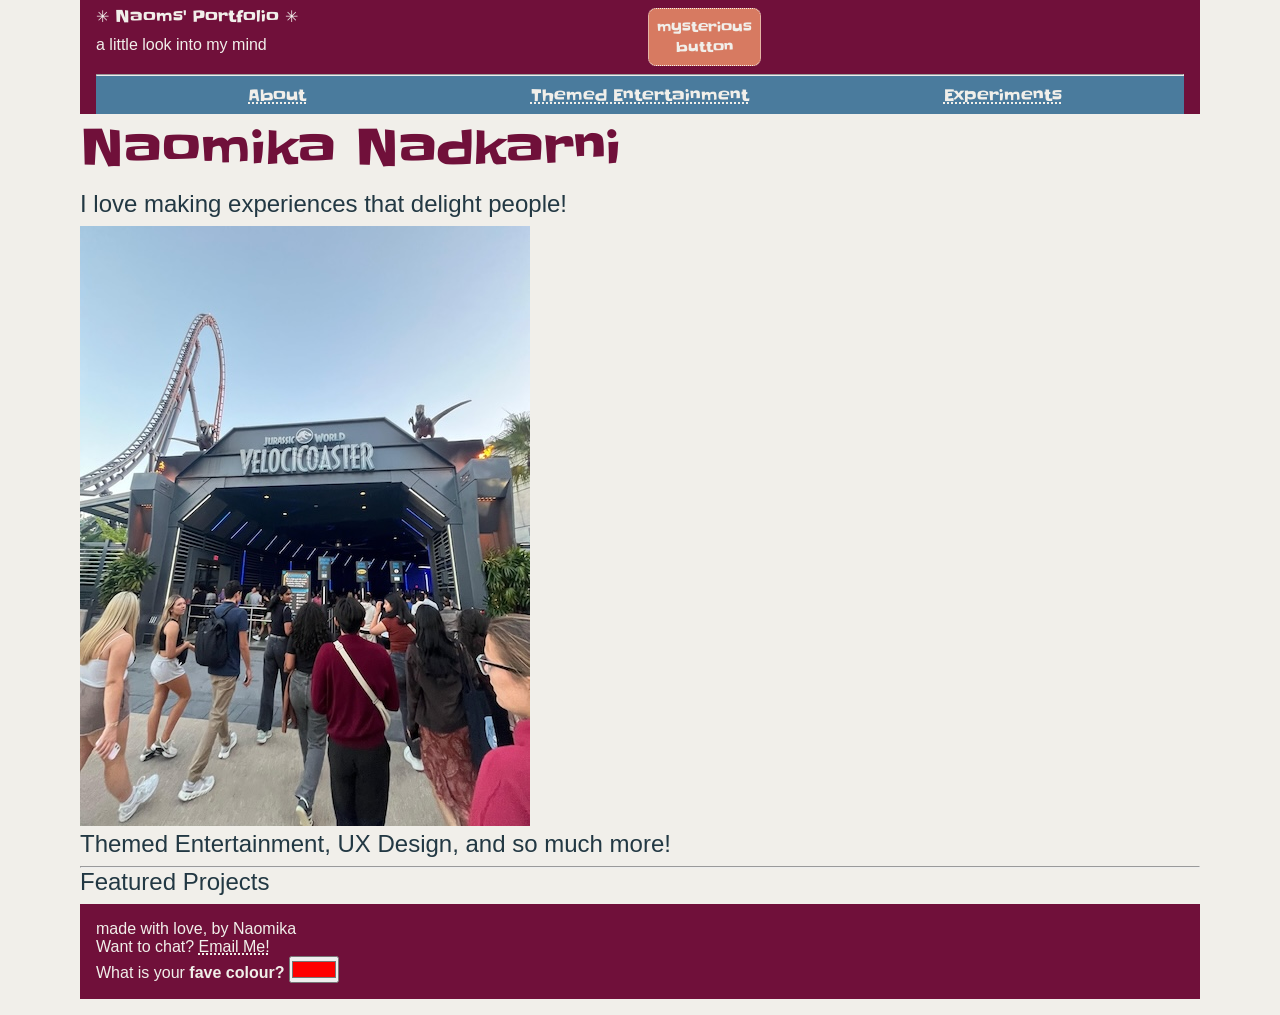
<file: index.html>
<!DOCTYPE html> <!---what type of document is this-->
<!--head and body-->
<!--title is the only required tag in html-->

<html lang = "en">
    <head>
        <meta charset="UTF-8">
        <title>homepage</title>

        <meta name="viewport" content = "width=device-width, initial-scale=1.0">
        <link rel="icon" type="image/png" href="star.png">
        <link rel="stylesheet" href="style.css">
       </head>
    <body>
        <header>
            <title-card>
                <hgroup>
                    <h2><a href="index.html">&#10035 Naoms' Portfolio &#10035</a></h2>
                    <p>a little look into my mind</p>
                </hgroup>
			    <button commandfor="cutePopup" command="show-modal">
                    <label for="cutePopup">mysterious<br>button</label>
			    </button>
            </title-card>
            <hr>
            <nav>
                <a href="about.html">About</a>
                <a href="themed_ent.html">Themed Entertainment</a>
                <a href="experiments.html">Experiments</a>
            </nav>
        </header>
        <main>
        <section>
            <h1>Naomika Nadkarni</h1>
            <h2>I love making experiences that delight people!</h2>
            <picture>
                <source media="(min-width:650px)" srcset="velocicoaster.jpg">
                <img src="wildcat.jpg" alt="Coaster" style="width:auto;">
            </picture>
            <h3>Themed Entertainment, UX Design, and so much more!</h3>
        </section>

        <hr>
        <div>
            <h2>Featured Projects</h2>
        </div>
        </main>
        <footer>
            <p>made with love, by Naomika</p>
            <p>Want to chat? <a href="mailto:naomika.nadkarni@gmail.com">Email Me!</a> </p>
            <form>
                <label for="headcolor">What is your <b>fave colour?</b></label>
                <input type="color" id="headcolor" name="headcolor" value="#ff0000">
            </form>
        </footer>
        
    <dialog id="cutePopup">
		<header>
			<button commandfor="cutePopup" command="close" aria-label="Close">&times;</button>
		</header>
		<section>
            <h2>Hey</h2>
            <form id="musical-form" method="POST">
                <fieldset>
                    <legend>Quick Question</legend>
                        <label for="musical">Favourite Musical:</label>
                            <select name="Favorite Musical" id="musical">
                                <optgroup label ="mainstream">
                                    <option value="deh">Dear Evan Hansen</option>
                                    <option value="ham">Hamilton</option>
                                    <option value="hades">Hadestown</option>
                                </optgroup>
                                <optgroup label ="obscure">
                                    <option value="falsettos"><i>Falsettos</i></option>
                                    <option value="ordinary"><i>Ordinary Days</i></option>
                                    <option value="ntn">Next to Normal</option>
                                </optgroup>
                            </select>
                            <br>
                        <label for="musical2">Another Favourite Musical:</label>
                            <input type="text" id="musical2" name="musical2" list="musicals" placeholder="Type.">
                </fieldset>
            </form>
            <h3>here are some of mine!</h3>
            <ul>
                <li>Falsettos</li>
                <li>Carrie</li>
                <li>Heathers</li>
                <li>Mean Girls</li>
            </ul>
		</section>
		<footer>
			<button commandfor="cutePopup" command="close" class="primary">Done</button>
		</footer>
	</dialog>
    </body>
</html>
</file>
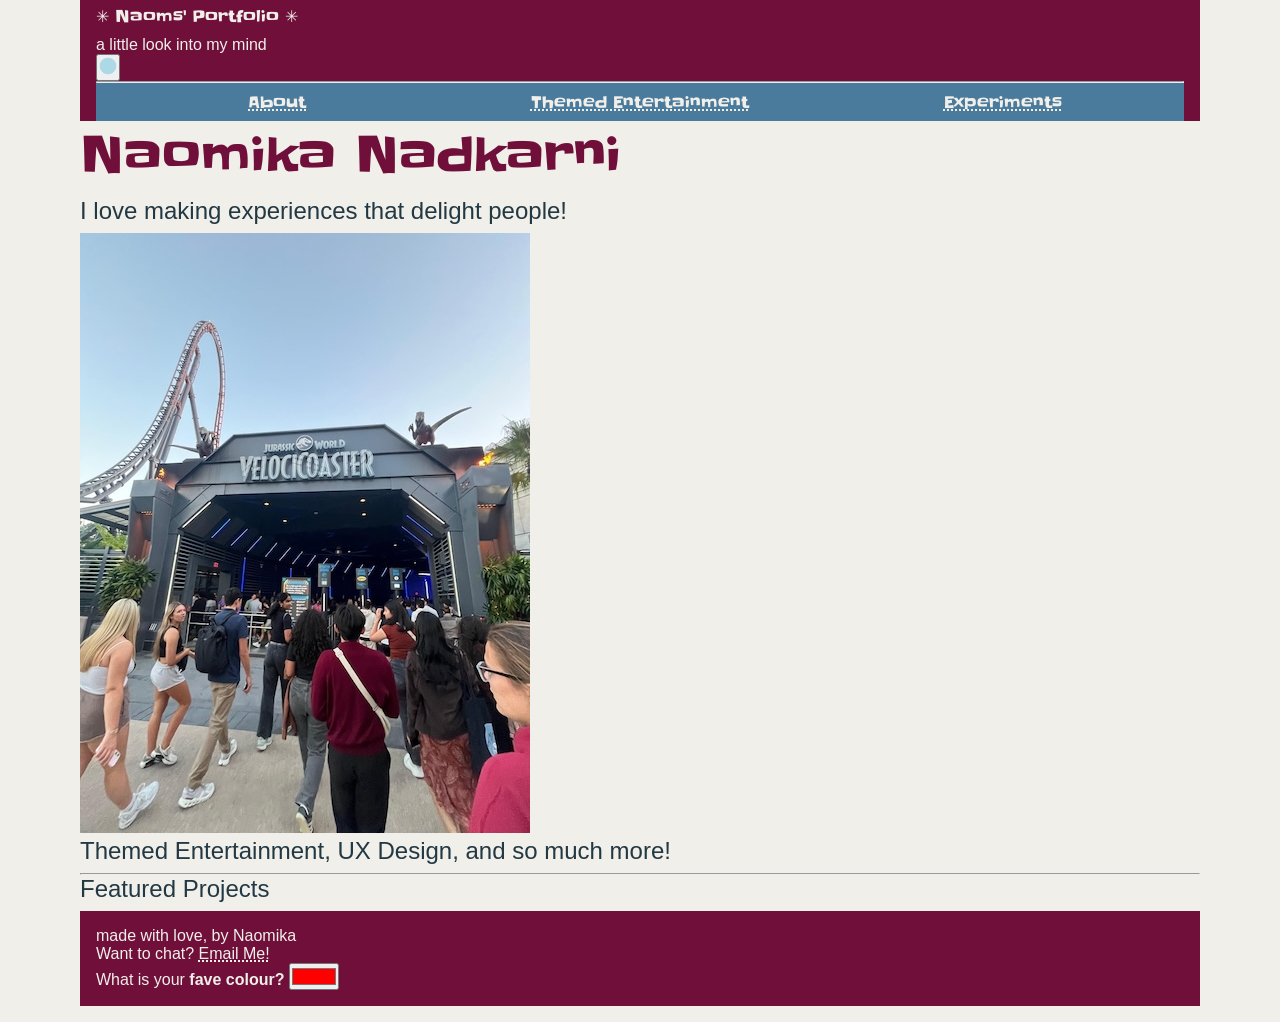
<file: part 22/index.html>
<!DOCTYPE html> <!---what type of document is this-->
<!--head and body-->
<!--title is the only required tag in html-->

<html lang = "en">
    <head>
        <meta charset="UTF-8">
        <title>homepage</title>

        <meta name="viewport" content = "width=device-width, initial-scale=1.0">
        <link rel="icon" type="image/png" href="star.png">
        <link rel="stylesheet" href="style.css">
       </head>
    <body>
        <header>
            <title-card>
                <h2><a href="index.html">&#10035 Naoms' Portfolio &#10035</a></h2>
                <p>a little look into my mind</p>
			    <button commandfor="help-dialog" command="show-modal">
				<svg width="20" height="20" viewBox="0 0 24 24">
                        <circle r="10" cx="12" cy="12" fill="lightblue" />
				</svg>
			</button>
            </title-card>
            <hr>
            <nav>
                <a href="about.html">About</a>
                <a href="themed_ent.html">Themed Entertainment</a>
                <a href="experiments.html">Experiments</a>
            </nav>
        </header>
        <main>
        <section>
            <h1>Naomika Nadkarni</h1>
            <h2>I love making experiences that delight people!</h2>
            <picture>
                <source media="(min-width:650px)" srcset="velocicoaster.jpg">
                <img src="wildcat.jpg" alt="Coaster" style="width:auto;">
            </picture>
            <h3>Themed Entertainment, UX Design, and so much more!</h3>
        </section>

        <hr>
        <div>
            <h2>Featured Projects</h2>
        </div>
        </main>
        <footer>
            <p>made with love, by Naomika</p>
            <p>Want to chat? <a href="mailto:naomika.nadkarni@gmail.com">Email Me!</a> </p>
            <form>
                <label for="headcolor">What is your <b>fave colour?</b></label>
                <input type="color" id="headcolor" name="headcolor" value="#ff0000">
            </form>
        </footer>
    <dialog id="help-dialog">
		<header>
			<button commandfor="help-dialog" command="close" aria-label="Close">&times;</button>
		</header>
		<section>
            <h2>Hey</h2>
            <form id="musical-form" method="POST">
                <fieldset>
                    <legend>Quick Question</legend>
                        <label for="musical">Favourite Musical:</label>
                            <select name="Favorite Musical" id="musical">
                                <optgroup label ="mainstream">
                                    <option value="deh">Dear Evan Hansen</option>
                                    <option value="ham">Hamilton</option>
                                    <option value="hades">Hadestown</option>
                                </optgroup>
                                <optgroup label ="obscure">
                                    <option value="falsettos"><i>Falsettos</i></option>
                                    <option value="ordinary"><i>Ordinary Days</i></option>
                                    <option value="ntn">Next to Normal</option>
                                </optgroup>
                            </select>
                            <br>
                        <label for="musical2">Another Favourite Musical:</label>
                            <input type="text" id="musical2" name="musical2" list="musicals" placeholder="Type.">
                </fieldset>
            </form>
            <h3>here are some of mine!</h3>
            <ul>
                <li>Falsettos</li>
                <li>Carrie</li>
                <li>Heathers</li>
                <li>Mean Girls</li>
            </ul>
		</section>
		<footer>
			<button commandfor="help-dialog" command="close" class="primary">Done</button>
		</footer>
	</dialog>
    </body>
</html>
</file>
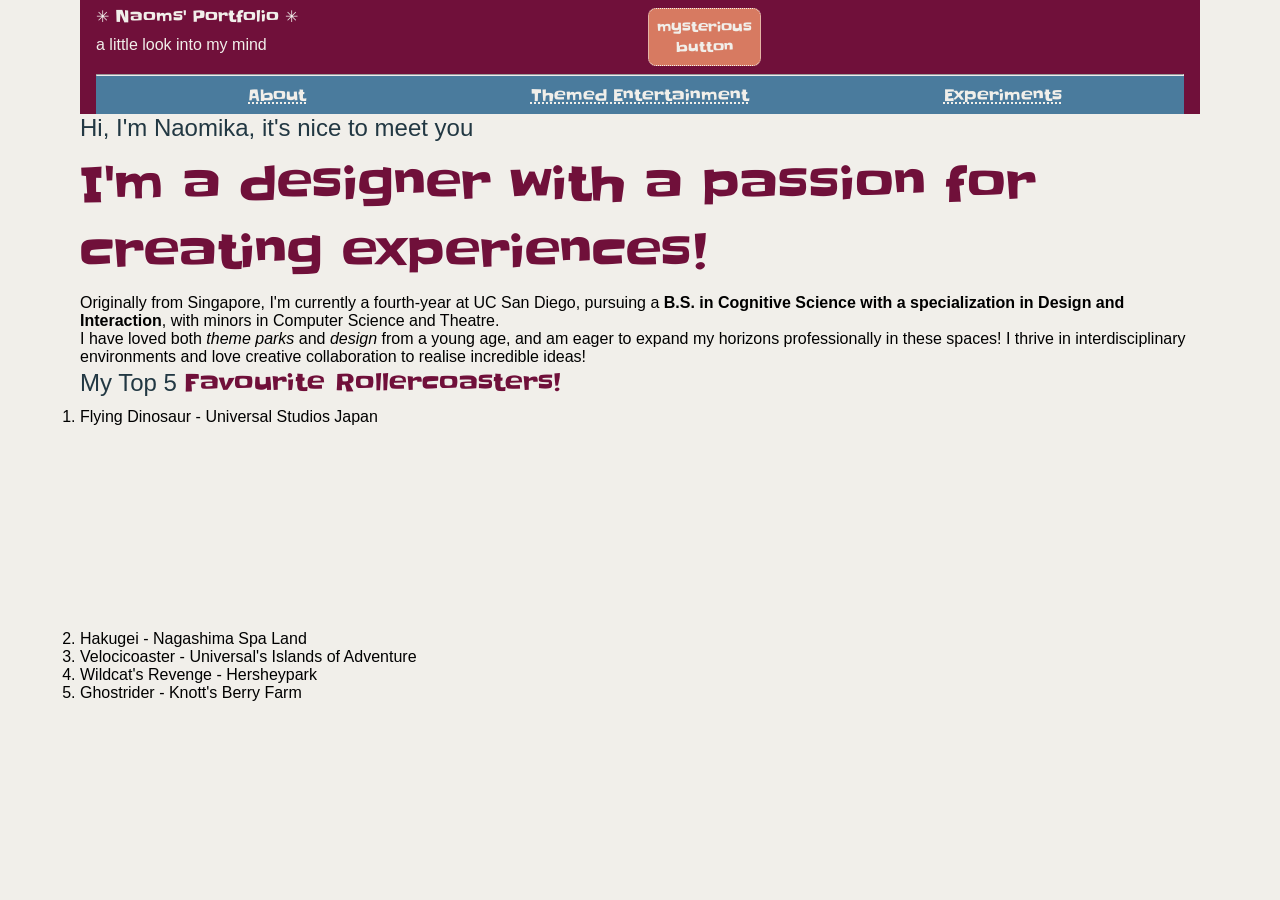
<file: about.html>
<!DOCTYPE html> <!---what type of document is this-->
<!--head and body-->
<!--title is the only required tag in html-->

<html lang = "en">
    <head>
        <meta charset="UTF-8">
        <title>about_me</title>

        <meta name="viewport" content = "width=device-width, initial-scale=1.0" >
        <link rel="icon" type="image/png" href="star.png">
        <link rel="stylesheet" href="style.css">
       </head>
    <body>
        <header>
            <title-card>
                <hgroup>
                    <h2><a href="index.html">&#10035 Naoms' Portfolio &#10035</a></h2>
                    <p>a little look into my mind</p>
                </hgroup>
			    <button commandfor="cutePopup" command="show-modal">
                    <label for="cutePopup">mysterious<br>button</label>
			    </button>
            </title-card>
            <hr>
            <nav>
                <a href="about.html">About</a>
                <a href="themed_ent.html">Themed Entertainment</a>
                <a href="experiments.html">Experiments</a>
            </nav>
        </header>
        <main>
            <h2>Hi, I'm Naomika, it's nice to meet you</h2>
            <h1>I'm a designer with a passion for creating experiences!</h1>
            <section>
                <p>Originally from Singapore, I'm currently a fourth-year at UC San Diego, pursuing a 
                    <strong>B.S. in Cognitive Science with a specialization in Design and Interaction</strong>, with 
                    minors in Computer Science and Theatre. <br>I have loved both <em>theme parks</em> 
                    and <em>design</em> from a young age, and am eager to expand my horizons professionally in 
                    these spaces! I thrive in interdisciplinary environments and love creative 
                    collaboration to realise incredible ideas!</p>
            </section>
            <section>
                <h2>My Top 5 <span style="color: var(--maroon); font-family:var(--heading-font);">Favourite Rollercoasters!</span></h2>
                <ol>
                    <li>Flying Dinosaur - Universal Studios Japan</li>
                    <iframe src="https://www.google.com/maps/embed?pb=!1m18!1m12!1m3!1d4304.418937834415!2d135.42861435775066!3d34.66391067165335!2m3!1f0!2f0!3f0!3m2!1i1024!2i768!4f13.1!3m3!1m2!1s0x6000e9b013e1243b%3A0x9a75d3986b33f9e4!2sThe%20Flying%20Dinosaur!5e0!3m2!1sen!2sus!4v1791765414459!5m2!1sen!2sus" width="300" height="200" style="border:0;" allowfullscreen="false" loading="lazy" referrerpolicy="strict-origin-when-cross-origin"></iframe>
                    <li>Hakugei - Nagashima Spa Land</li>
                    <li>Velocicoaster - Universal's Islands of Adventure</li>
                    <li>Wildcat's Revenge - Hersheypark</li>
                    <li>Ghostrider - Knott's Berry Farm</li>
                </ol>
            </section>
        </main>
    <hello-world></hello-world>

    <script>
        class HelloWorld extends HTMLElement {
            connectedCallback() {
                console.log("Hello World!");
            }
        }

        customElements.define("hello-world", HelloWorld);
    </script>
    
        <dialog id="cutePopup">
		<header>
			<button commandfor="cutePopup" command="close" aria-label="Close">&times;</button>
		</header>
		<section>
            <h2>Hey</h2>
            <form id="musical-form" method="POST">
                <fieldset>
                    <legend>Quick Question</legend>
                        <label for="musical">Favourite Musical:</label>
                            <select name="Favorite Musical" id="musical">
                                <optgroup label ="mainstream">
                                    <option value="deh">Dear Evan Hansen</option>
                                    <option value="ham">Hamilton</option>
                                    <option value="hades">Hadestown</option>
                                </optgroup>
                                <optgroup label ="obscure">
                                    <option value="falsettos"><i>Falsettos</i></option>
                                    <option value="ordinary"><i>Ordinary Days</i></option>
                                    <option value="ntn">Next to Normal</option>
                                </optgroup>
                            </select>
                            <br>
                        <label for="musical2">Another Favourite Musical:</label>
                            <input type="text" id="musical2" name="musical2" list="musicals" placeholder="Type.">
                </fieldset>
            </form>
            <h3>here are some of mine!</h3>
            <ul>
                <li>Falsettos</li>
                <li>Carrie</li>
                <li>Heathers</li>
                <li>Mean Girls</li>
            </ul>
		</section>
		<footer>
			<button commandfor="cutePopup" command="close" class="primary">Done</button>
		</footer>
	</dialog>
    </body>
</file>
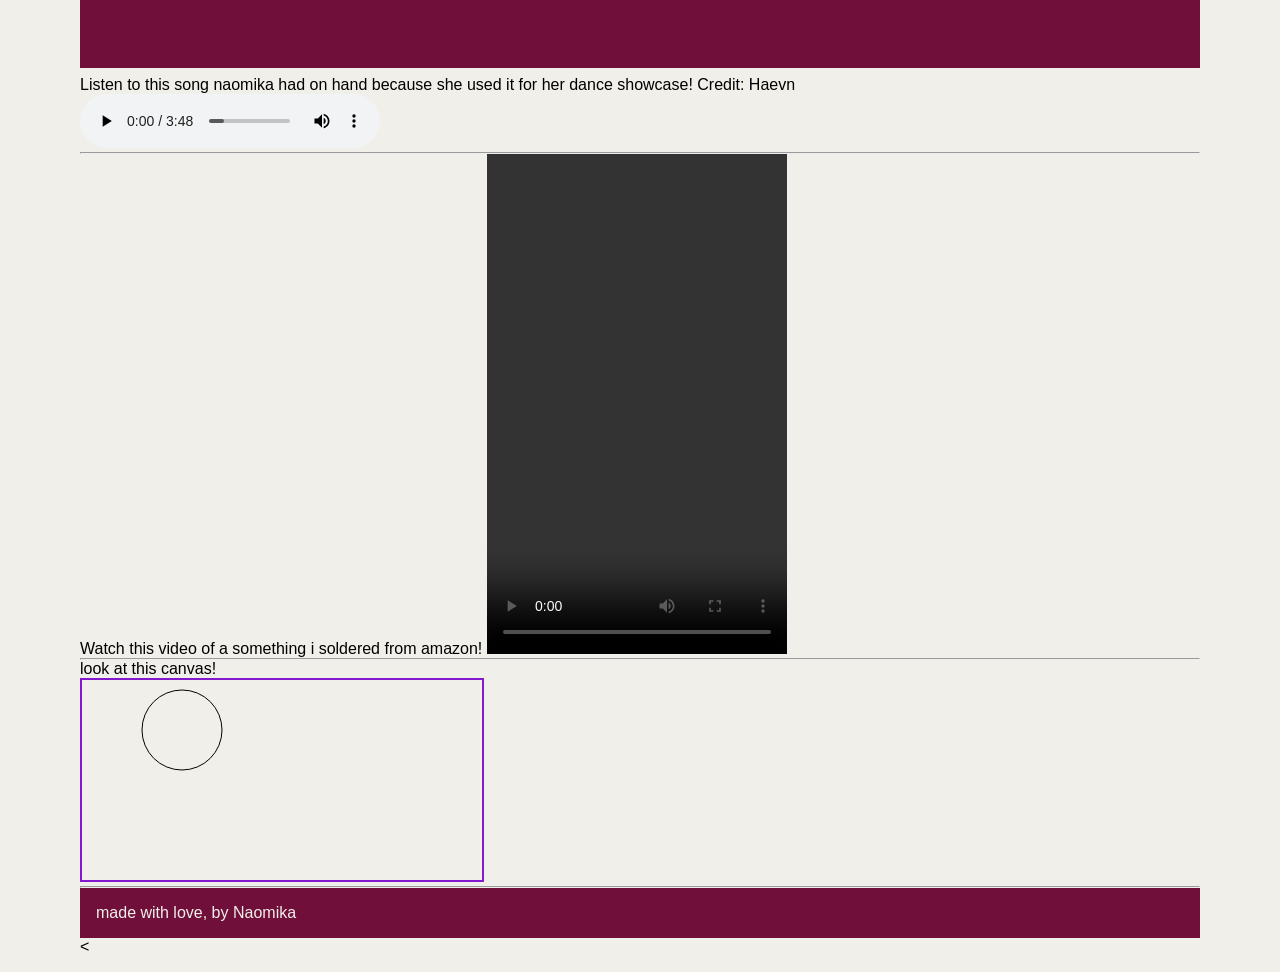
<file: experiments.html>
<!DOCTYPE html> <!---what type of document is this-->
<!--head and body-->
<!--title is the only required tag in html-->

<html lang = "en">
    <head>
        <meta charset="UTF-8">
        <title>experiments</title>

        <meta name="viewport" content = "width=device-width, initial-scale=1.0">
        <link rel="icon" type="image/png" href="star.png">
        <link rel="stylesheet" href="style.css">
       </head>
    <body>

        <header>
            <h1>Experiments!!!</h1>
        </header>

        <template>
            <h2>Velocicoaster</h2>
            <img src="velocicoaster2.jpg" width="300" alt="Velocicoaster">
        </template>

        <label for="trade">Listen to this song naomika had on hand because she used it for her dance showcase! Credit: Haevn</label>
        <br>
        <audio id="trade" controls>
            <source src="Trade_in.mp3" type="audio/mpeg">
            Your browser, sadly, does not support the audio tag.
        </audio>

        <hr>
        <label for="weevil">Watch this video of a something i soldered from amazon!</label>
        <video width="300" height="500" controls>
            <source src="weevil.mp4" type="video/mp4">
            Your browser, sadly, does not support the video tag.
        </video>
        <br>
        <hr>
        <label for="beautifulCanvas">look at this canvas!</label>
        <br>
        <canvas id="beautifulCanvas" width="400" height="200" style="border:2px solid #8319cf;">
        </canvas>       
        <script>
            var c = document.getElementById("beautifulCanvas");
            var ctx = c.getContext("2d");
            ctx.beginPath();
            ctx.arc(100, 50, 40, 0, 2 * Math.PI);
            ctx.stroke();
        </script>

        <br>
        <hr>
        <footer>
            <p>made with love, by Naomika</p>
        </footer>
    </body>
    <
</file>
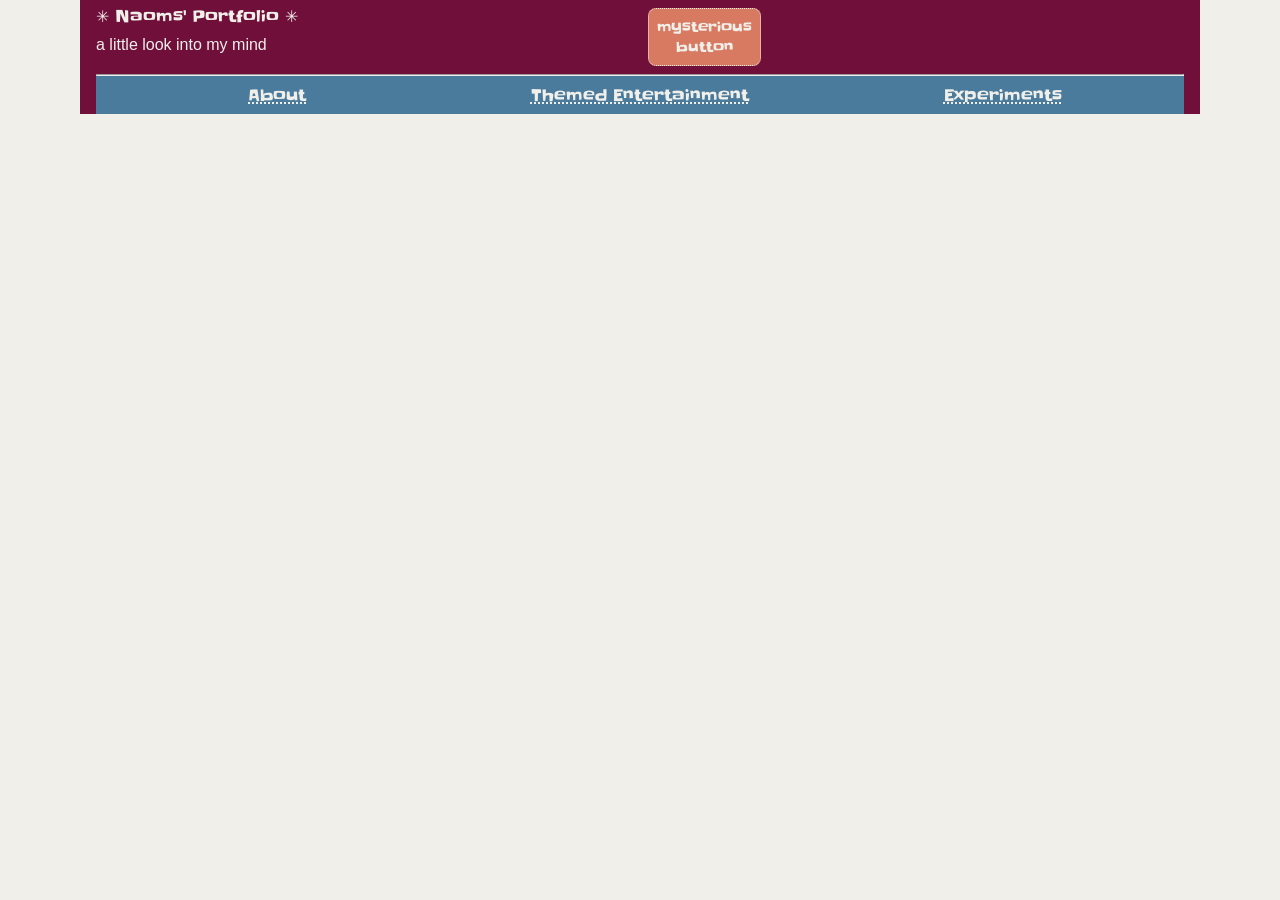
<file: themed_ent.html>
<!DOCTYPE html> <!---what type of document is this-->
<!--head and body-->
<!--title is the only required tag in html-->

<html lang = "en">
    <head>
        <meta charset="UTF-8">
        <title>themed_entertainment</title>
        <meta name="viewport" content = "width=device-width, initial-scale=1.0" >
        <link rel="icon" type="image/png" href="star.png">
        <link rel="stylesheet" href="style.css">
       </head>
    <body>
        <header>
            <title-card>
                <hgroup>
                    <h2><a href="index.html">&#10035 Naoms' Portfolio &#10035</a></h2>
                    <p>a little look into my mind</p>
                </hgroup>
			    <button commandfor="cutePopup" command="show-modal">
                    <label for="cutePopup">mysterious<br>button</label>
			    </button>
            </title-card>
            <hr>
            <nav>
                <a href="about.html">About</a>
                <a href="themed_ent.html">Themed Entertainment</a>
                <a href="experiments.html">Experiments</a>
            </nav>
        </header>
            <dialog id="cutePopup">
		<header>
			<button commandfor="cutePopup" command="close" aria-label="Close">&times;</button>
		</header>
		<section>
            <h2>Hey</h2>
            <form id="musical-form" method="POST">
                <fieldset>
                    <legend>Quick Question</legend>
                        <label for="musical">Favourite Musical:</label>
                            <select name="Favorite Musical" id="musical">
                                <optgroup label ="mainstream">
                                    <option value="deh">Dear Evan Hansen</option>
                                    <option value="ham">Hamilton</option>
                                    <option value="hades">Hadestown</option>
                                </optgroup>
                                <optgroup label ="obscure">
                                    <option value="falsettos"><i>Falsettos</i></option>
                                    <option value="ordinary"><i>Ordinary Days</i></option>
                                    <option value="ntn">Next to Normal</option>
                                </optgroup>
                            </select>
                            <br>
                        <label for="musical2">Another Favourite Musical:</label>
                            <input type="text" id="musical2" name="musical2" list="musicals" placeholder="Type.">
                </fieldset>
            </form>
            <h3>here are some of mine!</h3>
            <ul>
                <li>Falsettos</li>
                <li>Carrie</li>
                <li>Heathers</li>
                <li>Mean Girls</li>
            </ul>
		</section>
		<footer>
			<button commandfor="cutePopup" command="close" class="primary">Done</button>
		</footer>
	</dialog>
</body>
</html>
</file>
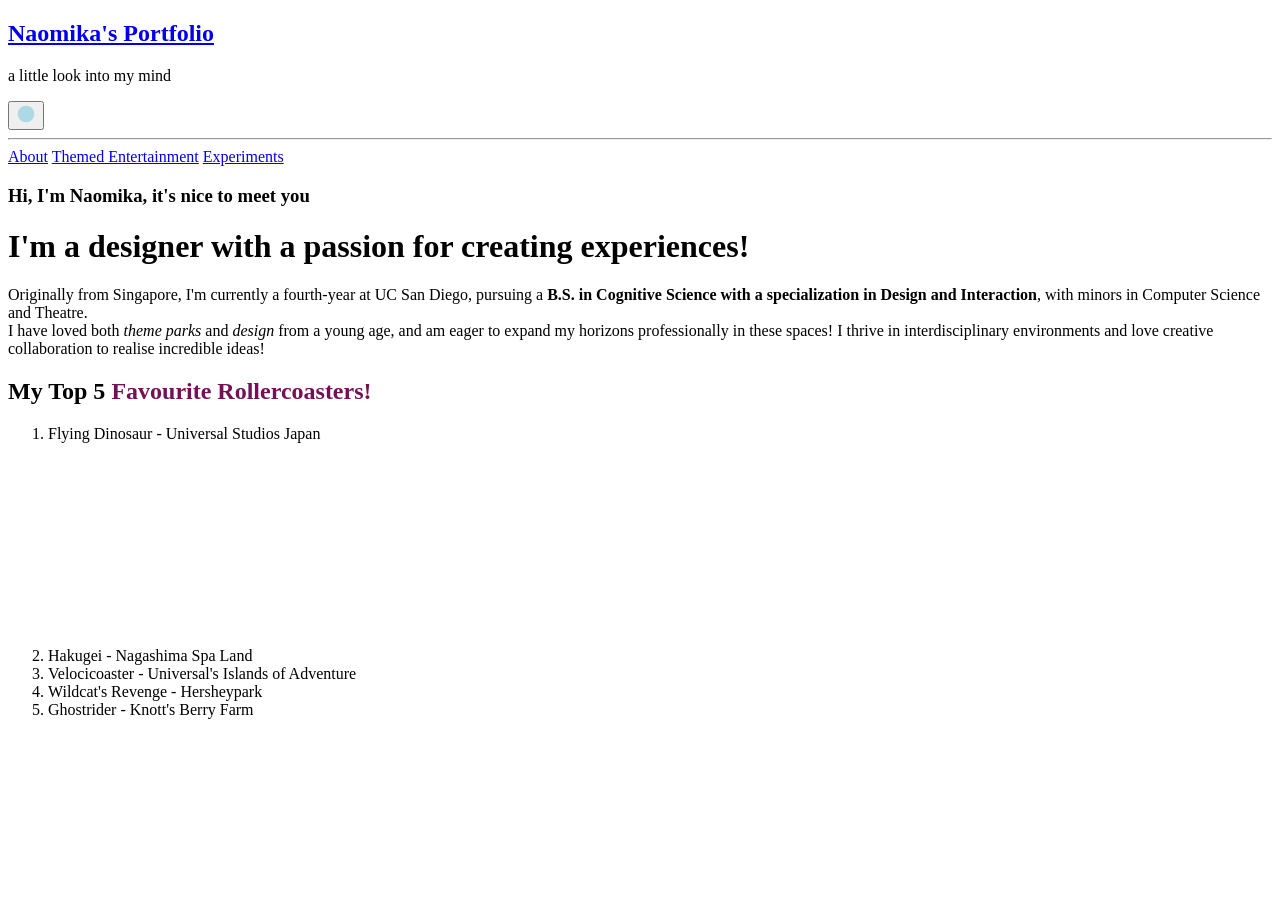
<file: part 22/about.html>
<!DOCTYPE html> <!---what type of document is this-->
<!--head and body-->
<!--title is the only required tag in html-->

<html lang = "en">
    <head>
        <meta charset="UTF-8">
        <title>about_me</title>

        <meta name="viewport" content = "width=device-width, initial-scale=1.0" >
        <link rel="icon" type="image/png" href="star.png">
       </head>
    <body>
        <header>
            <title-card>
                <h2><a href="index.html">Naomika's Portfolio</a></h2>
                <p>a little look into my mind</p>
			    <button commandfor="help-dialog" command="show-modal">
				<svg width="20" height="20" viewBox="0 0 24 24">
                        <circle r="10" cx="12" cy="12" fill="lightblue" />
				</svg>
			</button>
            </title-card>
            <hr>
            <nav>
            <a href="about.html">About</a>
            <a href="themed_ent.html">Themed Entertainment</a>
            <a href="experiments.html">Experiments</a>
            </nav>
        </header>
        <main>
            <h3>Hi, I'm Naomika, it's nice to meet you</h3>
            <h1>I'm a designer with a passion for creating experiences!</h1>
            <section>
                <p>Originally from Singapore, I'm currently a fourth-year at UC San Diego, pursuing a 
                    <strong>B.S. in Cognitive Science with a specialization in Design and Interaction</strong>, with 
                    minors in Computer Science and Theatre. <br>I have loved both <em>theme parks</em> 
                    and <em>design</em> from a young age, and am eager to expand my horizons professionally in 
                    these spaces! I thrive in interdisciplinary environments and love creative 
                    collaboration to realise incredible ideas!</p>
            </section>
            <section>
                <h2>My Top 5 <span style="color:rgb(118, 16, 86)">Favourite Rollercoasters!</span></h2>
                <ol>
                    <li>Flying Dinosaur - Universal Studios Japan</li>
                    <iframe src="https://www.google.com/maps/embed?pb=!1m18!1m12!1m3!1d4304.418937834415!2d135.42861435775066!3d34.66391067165335!2m3!1f0!2f0!3f0!3m2!1i1024!2i768!4f13.1!3m3!1m2!1s0x6000e9b013e1243b%3A0x9a75d3986b33f9e4!2sThe%20Flying%20Dinosaur!5e0!3m2!1sen!2sus!4v1791765414459!5m2!1sen!2sus" width="300" height="200" style="border:0;" allowfullscreen="false" loading="lazy" referrerpolicy="strict-origin-when-cross-origin"></iframe>
                    <li>Hakugei - Nagashima Spa Land</li>
                    <li>Velocicoaster - Universal's Islands of Adventure</li>
                    <li>Wildcat's Revenge - Hersheypark</li>
                    <li>Ghostrider - Knott's Berry Farm</li>
                </ol>
            </section>
        </main>
    <hello-world></hello-world>

    <script>
        class HelloWorld extends HTMLElement {
            connectedCallback() {
                console.log("Hello World!");
            }
        }

        customElements.define("hello-world", HelloWorld);
    </script>
    </body>
</file>
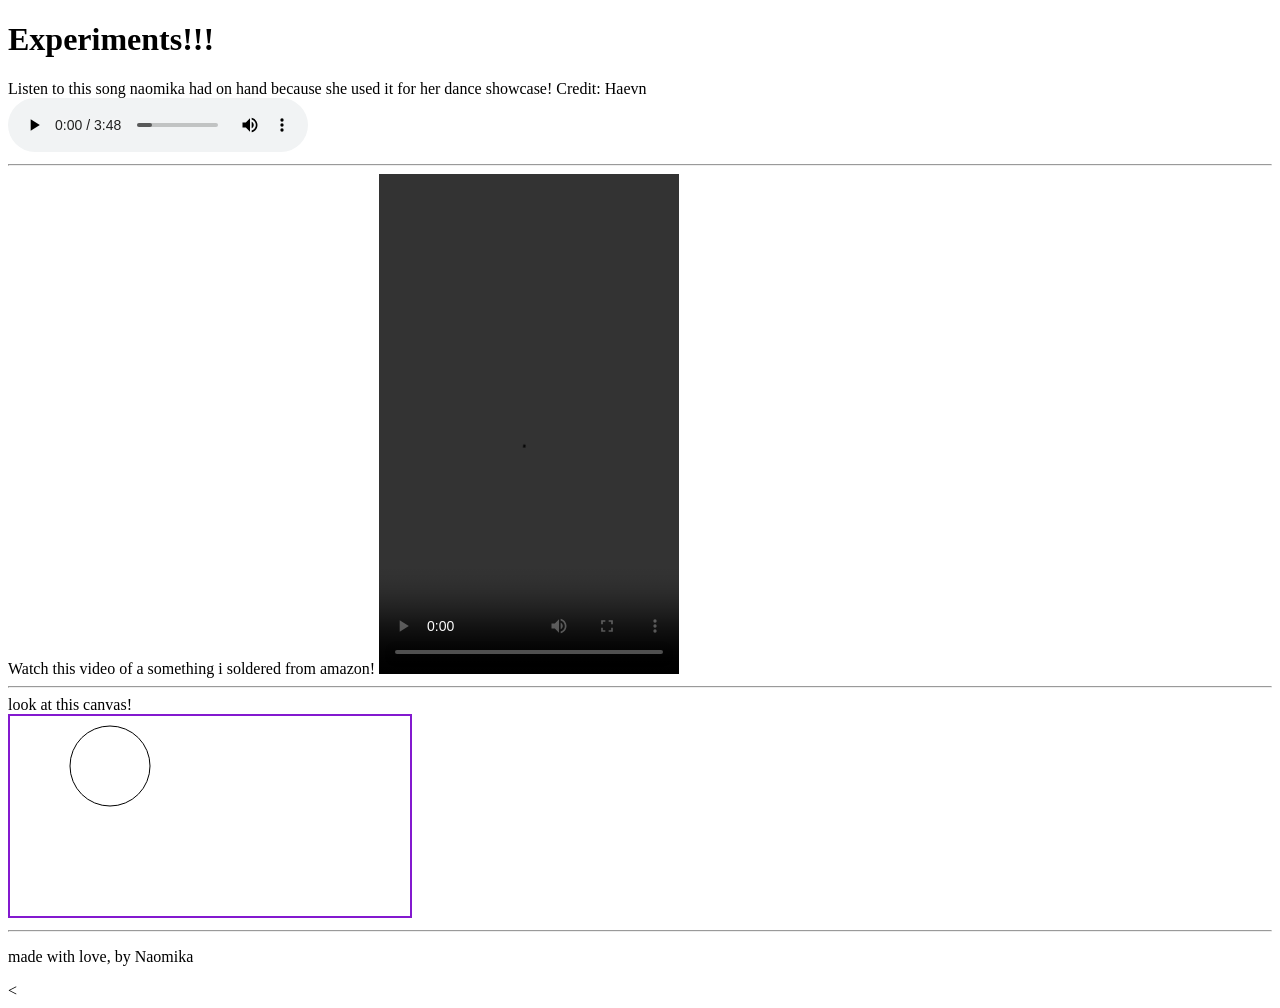
<file: part 22/experiments.html>
<!DOCTYPE html> <!---what type of document is this-->
<!--head and body-->
<!--title is the only required tag in html-->

<html lang = "en">
    <head>
        <meta charset="UTF-8">
        <title>experiments</title>

        <meta name="viewport" content = "width=device-width, initial-scale=1.0">
        <link rel="icon" type="image/png" href="star.png">
       </head>
    <body>

        <header>
            <h1>Experiments!!!</h1>
        </header>

        <template>
            <h2>Velocicoaster</h2>
            <img src="velocicoaster2.jpg" width="300" alt="Velocicoaster">
        </template>

        <label for="trade">Listen to this song naomika had on hand because she used it for her dance showcase! Credit: Haevn</label>
        <br>
        <audio id="trade" controls>
            <source src="Trade_in.mp3" type="audio/mpeg">
            Your browser, sadly, does not support the audio tag.
        </audio>

        <hr>
        <label for="weevil">Watch this video of a something i soldered from amazon!</label>
        <video width="300" height="500" controls>
            <source src="weevil.mp4" type="video/mp4">
            Your browser, sadly, does not support the video tag.
        </video>
        <br>
        <hr>
        <label for="beautifulCanvas">look at this canvas!</label>
        <br>
        <canvas id="beautifulCanvas" width="400" height="200" style="border:2px solid #8319cf;">
        </canvas>       
        <script>
            var c = document.getElementById("beautifulCanvas");
            var ctx = c.getContext("2d");
            ctx.beginPath();
            ctx.arc(100, 50, 40, 0, 2 * Math.PI);
            ctx.stroke();
        </script>

        <br>
        <hr>
        <footer>
            <p>made with love, by Naomika</p>
        </footer>
    </body>
    <
</file>
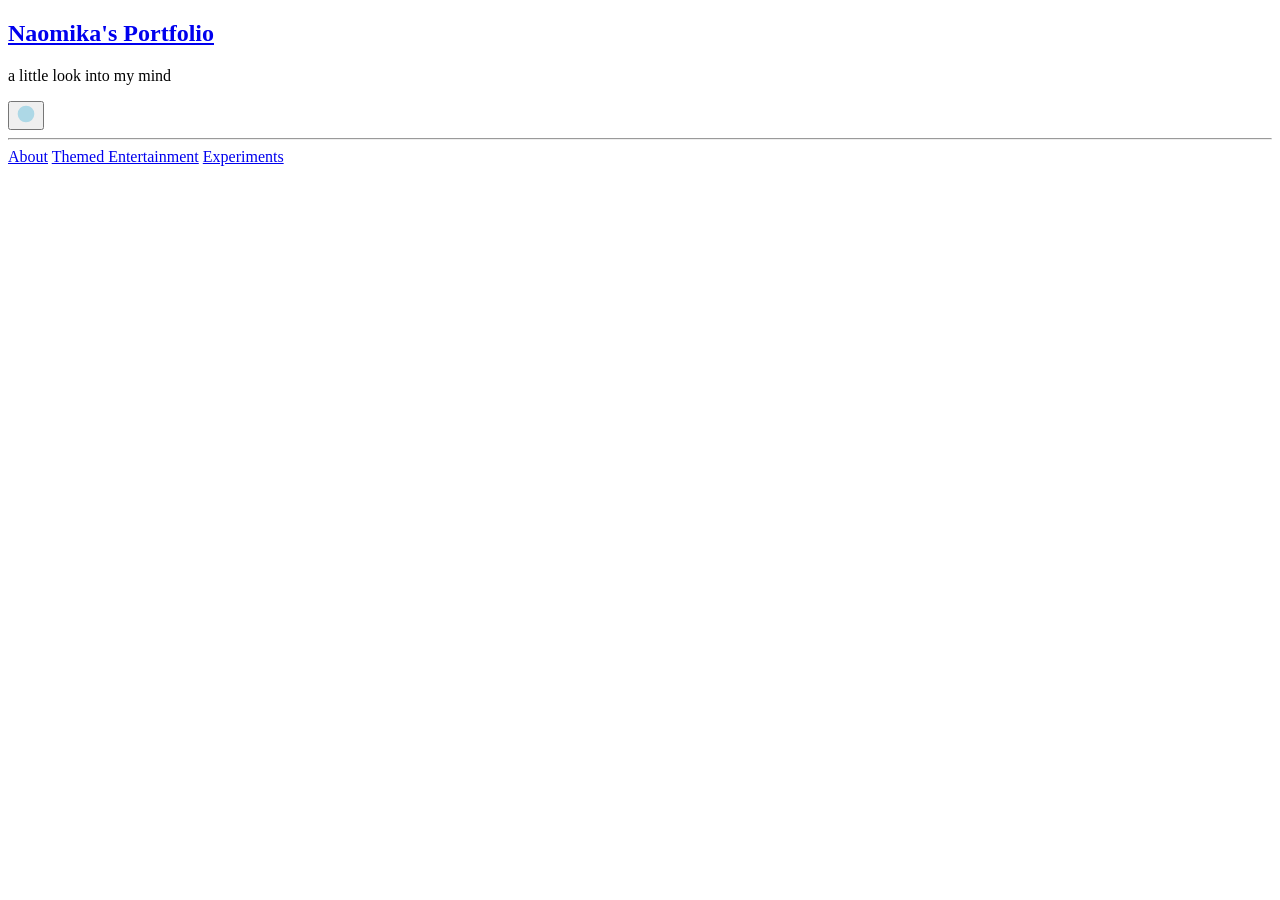
<file: part 22/themed_ent.html>
<!DOCTYPE html> <!---what type of document is this-->
<!--head and body-->
<!--title is the only required tag in html-->

<html lang = "en">
    <head>
        <meta charset="UTF-8">
        <title>themed_entertainment</title>
        <meta name="viewport" content = "width=device-width, initial-scale=1.0" >
        <link rel="icon" type="image/png" href="star.png">
       </head>
    <body>
        <header>
            <title-card>
                <h2><a href="index.html">Naomika's Portfolio</a></h2>
                <p>a little look into my mind</p>
			    <button commandfor="help-dialog" command="show-modal">
				<svg width="20" height="20" viewBox="0 0 24 24">
                        <circle r="10" cx="12" cy="12" fill="lightblue" />
				</svg>
			</button>
            </title-card>
            <hr>
            <nav>
            <a href="about.html">About</a>
            <a href="themed_ent.html">Themed Entertainment</a>
            <a href="experiments.html">Experiments</a>
            </nav>
        </header>
</file>
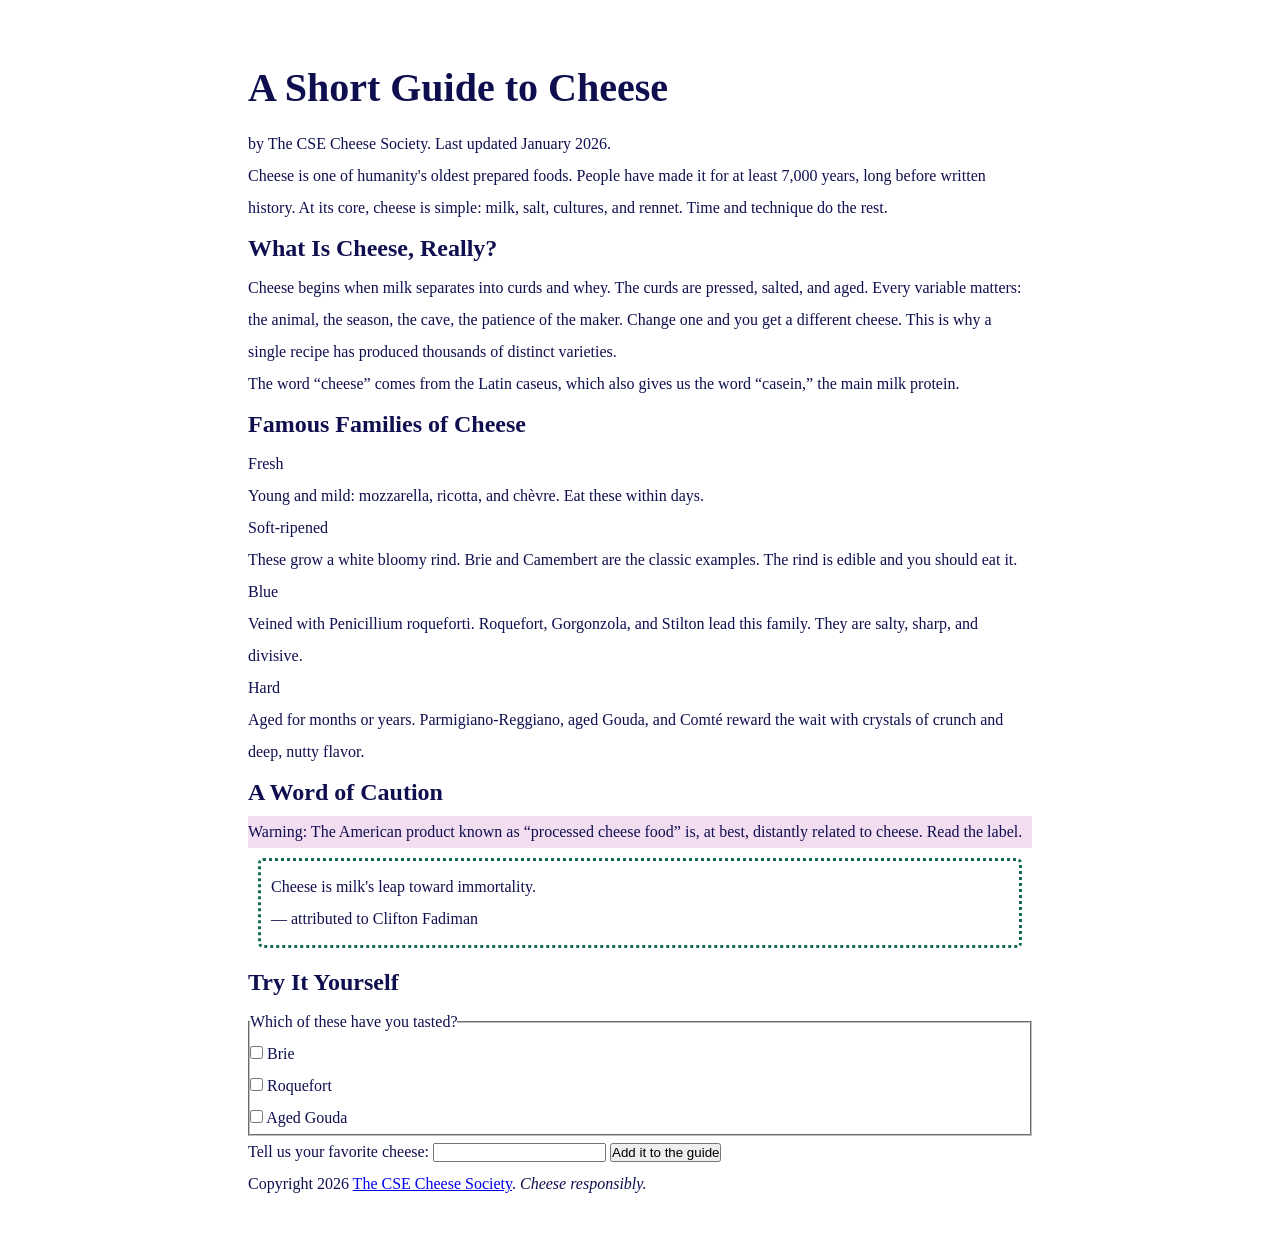
<file: part1/cheese.html>
<!DOCTYPE html>
<html lang="en">
<head>
  <meta charset="UTF-8">
  <meta name="viewport" content="width=device-width, initial-scale=1">
  <title>A Short Guide to Cheese</title>
  <link rel="stylesheet" href="cheese.css">
</head>
<body>
  <header>
    <h1>A Short Guide to Cheese</h1>
    <p>by The CSE Cheese Society. Last updated <time datetime="2026-01">January 2026</time>.</p>
  </header>

  <main>
    <article>
      <p>Cheese is one of humanity's oldest prepared foods. People have made
      it for at least 7,000 years, long before written history. At its core,
      cheese is simple: milk, salt, cultures, and rennet. Time and technique
      do the rest.</p>

      <section>
        <h2>What Is Cheese, Really?</h2>
        <p>Cheese begins when milk separates into curds and whey. The curds
        are pressed, salted, and aged. Every variable matters: the animal,
        the season, the cave, the patience of the maker. Change one and you
        get a different cheese. This is why a single recipe has produced
        thousands of distinct varieties.</p>
        <p>The word <q>cheese</q> comes from the Latin
        <span class="latin" lang="la">caseus</span>, which also gives us the word
        <q>casein,</q> the main milk protein.</p>
      </section>

      <section>
        <h2>Famous Families of Cheese</h2>

        <dl>
          <dt>Fresh</dt>
          <dd>Young and mild: mozzarella, ricotta, and
          <span lang="fr">chèvre</span>. Eat these within days.</dd>

          <dt>Soft-ripened</dt>
          <dd>These grow a white bloomy rind. Brie and Camembert are the
          classic examples. The rind is edible and you should eat it.</dd>

          <dt>Blue</dt>
          <dd>Veined with <span class="latin" lang="la">Penicillium
          roqueforti</span>. Roquefort, Gorgonzola, and Stilton lead this
          family. They are salty, sharp, and divisive.</dd>

          <dt>Hard</dt>
          <dd>Aged for months or years. Parmigiano-Reggiano, aged Gouda,
          and <span lang="fr">Comté</span> reward the wait with crystals
          of crunch and deep, nutty flavor.</dd>
        </dl>
      </section>

      <section>
        <h2>A Word of Caution</h2>
        <p id="warning">Warning: The American product known as
        <q>processed cheese food</q> is, at best, distantly related to
        cheese. Read the label.</p>

        <blockquote>
          <p>Cheese is milk's leap toward immortality.</p>
          <footer>— attributed to Clifton Fadiman</footer>
        </blockquote>
      </section>

      <section>
        <h2>Try It Yourself</h2>
        <form>
          <fieldset>
            <legend>Which of these have you tasted?</legend>
            <p><input type="checkbox" id="c-brie" name="tasted" value="brie">
               <label for="c-brie">Brie</label></p>
            <p><input type="checkbox" id="c-roquefort" name="tasted" value="roquefort">
               <label for="c-roquefort">Roquefort</label></p>
            <p><input type="checkbox" id="c-gouda" name="tasted" value="gouda">
               <label for="c-gouda">Aged Gouda</label></p>
          </fieldset>
          <p>
            <label for="fav">Tell us your favorite cheese:</label>
            <input type="text" id="fav" name="favorite">
            <button type="submit">Add it to the guide</button>
          </p>
        </form>
      </section>
    </article>
  </main>
  <footer>
    <p>Copyright 2026 <a href="https://example.com/cheese-society">The CSE
    Cheese Society</a>. <em>Cheese responsibly.</em></p>
  </footer>
</body>
</html>
</file>
<file: style.css>
@import url("root.css");

* {
	margin: 0;
	padding: 0;	
}

body{
	background-color: var(--offwhite);
	font-family: var(--font-family);
	font-weight: 300;
	font-size: 1rem;
	max-width: 70rem;
	margin: 0 auto;
	margin-bottom: 1rem;
}

h1 {
	font-family: var(--heading-font);
	font-weight: 400;
	font-size: 3rem;
	font-style:normal;
	margin-bottom: 0.5rem;
	color: var(--maroon);
}

h2{
	font-family: var(--subheading-font);
	font-weight: 500;
	font-size: 1.5rem;
	font-style: normal;
	margin-bottom: 0.5rem;
	color: var(--offblack);
}

h3{
	font-family: var(--subheading-font);
	font-weight: 300;
	font-size: 1.5rem;
	font-style: normal;
	margin-bottom: 0.5rem;
	color: var(--offblack);
}

header{
	background-color: var(--maroon);
	padding-left: 1rem;
	padding-right: 1rem;
	a{
		text-decoration: none;
		color: var(--offwhite);
		font-family: var(--heading-font);
		font-size: 1rem;
	}
	nav{
		display: grid;
		grid-template-columns: 1fr 1fr 1fr;
		gap: 1em;
		padding: 0.5em;
		text-align: center;
		background-color: var(--blueish);
		text-decoration: underline dotted var(--offwhite) 0.1rem;
	}
	@media (max-width: 600px) {
  		nav {
			display: grid;
    		grid-template-columns: 1fr;
		}
  	}
	p{
		font-family: var(--font-family);
		font-size: 1rem;
		color: var(--offwhite);
	}
}

/* i want the nav bar to have specific styling that is not nescaesarily true for all other links*/
nav>a:hover { 
  	background-color: var(--peach); 
	border-radius: 0.5rem;
  	color: var(--offwhite); 
  	text-decoration: underline dotted var(--offwhite) 0.1rem; 
}


footer{
	background-color: var(--maroon);
	padding: 1rem;
	color: var(--offwhite);
}

/* custom styling for links in my footer, because these will be how to contact me */
footer a{
	text-decoration: underline dotted var(--offwhite) 0.1rem;
	color: var(--paleblue);
	font-size: 1rem;
}

button{
	background-color: var(--peach);
	border: dotted 0.1rem var(--offwhite);
	border-radius: 0.5rem;
	padding: 0.5rem;
	margin: 0.5rem;
	font-family: var(--heading-font);
	font-size: 0.875rem;
	color: var(--offwhite);
	justify-self: start; 
}

button:focus{
	color: var(--maroon);
}

button:hover{	
	background-color: var(--darkpeach);
	border-color: var(--maroon);
}

title-card{
	display: grid;
	grid-template-columns: 1fr 1fr;
}

dialog{
	margin:auto 0;
	max-width: fit-content;
	h2{
		font-family: var(--heading-font);
	}
	fieldset{
		background-color: var(--paleblue);
	}
}
</file>
<file: part 22/style.css>
@import url("root.css");

* {
	margin: 0;
	padding: 0;	
}

body{
	background-color: var(--offwhite);
	font-family: var(--font-family);
	font-weight: 300;
	font-size: 1rem;
	max-width: 70rem;
	margin: 0 auto;
	margin-bottom: 1rem;
}

h1 {
	font-family: var(--heading-font);
	font-weight: 400;
	font-size: 3rem;
	font-style:normal;
	margin-bottom: 0.5rem;
	color: var(--maroon);
}

h2{
	font-family: var(--subheading-font);
	font-weight: 500;
	font-size: 1.5rem;
	font-style: normal;
	margin-bottom: 0.5rem;
	color: var(--offblack);
}

h3{
	font-family: var(--subheading-font);
	font-weight: 300;
	font-size: 1.5rem;
	font-style: normal;
	margin-bottom: 0.5rem;
	color: var(--offblack);
}

header{
	background-color: var(--maroon);
	padding-left: 1rem;
	padding-right: 1rem;
	a{
		text-decoration: none;
		color: var(--offwhite);
		font-family: var(--heading-font);
		font-size: 1rem;
	}
	nav{
		display: grid;
		grid-template-columns: 1fr 1fr 1fr;
		gap: 1em;
		padding: 0.5em;
		text-align: center;
		background-color: var(--blueish);
		text-decoration: underline dotted var(--offwhite) 0.1rem;
	}
	@media (max-width: 600px) {
  		nav {
			display: grid;
    		grid-template-columns: 1fr;
		}
  	}
	p{
		font-family: var(--font-family);
		font-size: 1rem;
		color: var(--offwhite);
	}
}

/* i want the nav bar to have specific styling that is not nescaesarily true for all other links*/
nav>a:hover { 
  	background-color: var(--peach); 
	border-radius: 0.5rem;
  	color: var(--offwhite); 
  	text-decoration: underline dotted var(--offwhite) 0.1rem; 
}


footer{
	background-color: var(--maroon);
	padding: 1rem;
	color: var(--offwhite);
}

/* custom styling for links in my footer, because these will be how to contact me */
footer a{
	text-decoration: underline dotted var(--offwhite) 0.1rem;
	color: var(--paleblue);
	font-size: 1rem;
}
</file>
<file: part1/cheese.css>
/** cheese CSS, by Naomika Nadkarni
repo: /part1
*/

* {
  margin: 0;
  padding: 0;
  box-sizing: border-box;
}

body {
  font-family: "Bodoni 72", Roboto, serif;
  color: #0f0f4f;
  line-height: 2;
  margin: 0 auto;
  max-width: 55rem;
  padding: 3rem;
}

h1{
  font-size: 2.5rem;
}

h2 {
  font-size: 1.5rem;
}

h1.latin, h2.latin{
  font-style: italic;
}

#warning{
  background-color: #f2def0;
}

blockquote{
  border-style: dotted;
  border-color: #166956;
  padding: 10px;
  border-radius: 5px;
  margin:10px;
}

a:hover{
  background-color: #fff6c5;
  color: #22201e
}

a:focus{
  background-color:#e2edf9;
  color:#5e0606;
}

button:focus{
  border-color:#22201e;
  background-color:#ffcec0;
  color:#bf401d;
}

button:hover{
  background-color: #61615f;
  color:#f3f8fd;
}

input:focus{
  background-color:#ccd7ef;
  color:#166956;
}

h1:hover{
  color:#082c55;
  background-color:#e2edf9;
}

/*
this one wins because in the css cascading rules, with all else being equal, priority is deptermined by order of appearance
*/
h1:hover{
  color:#a30894;
  background-color:#ffcec0;
}
</file>
